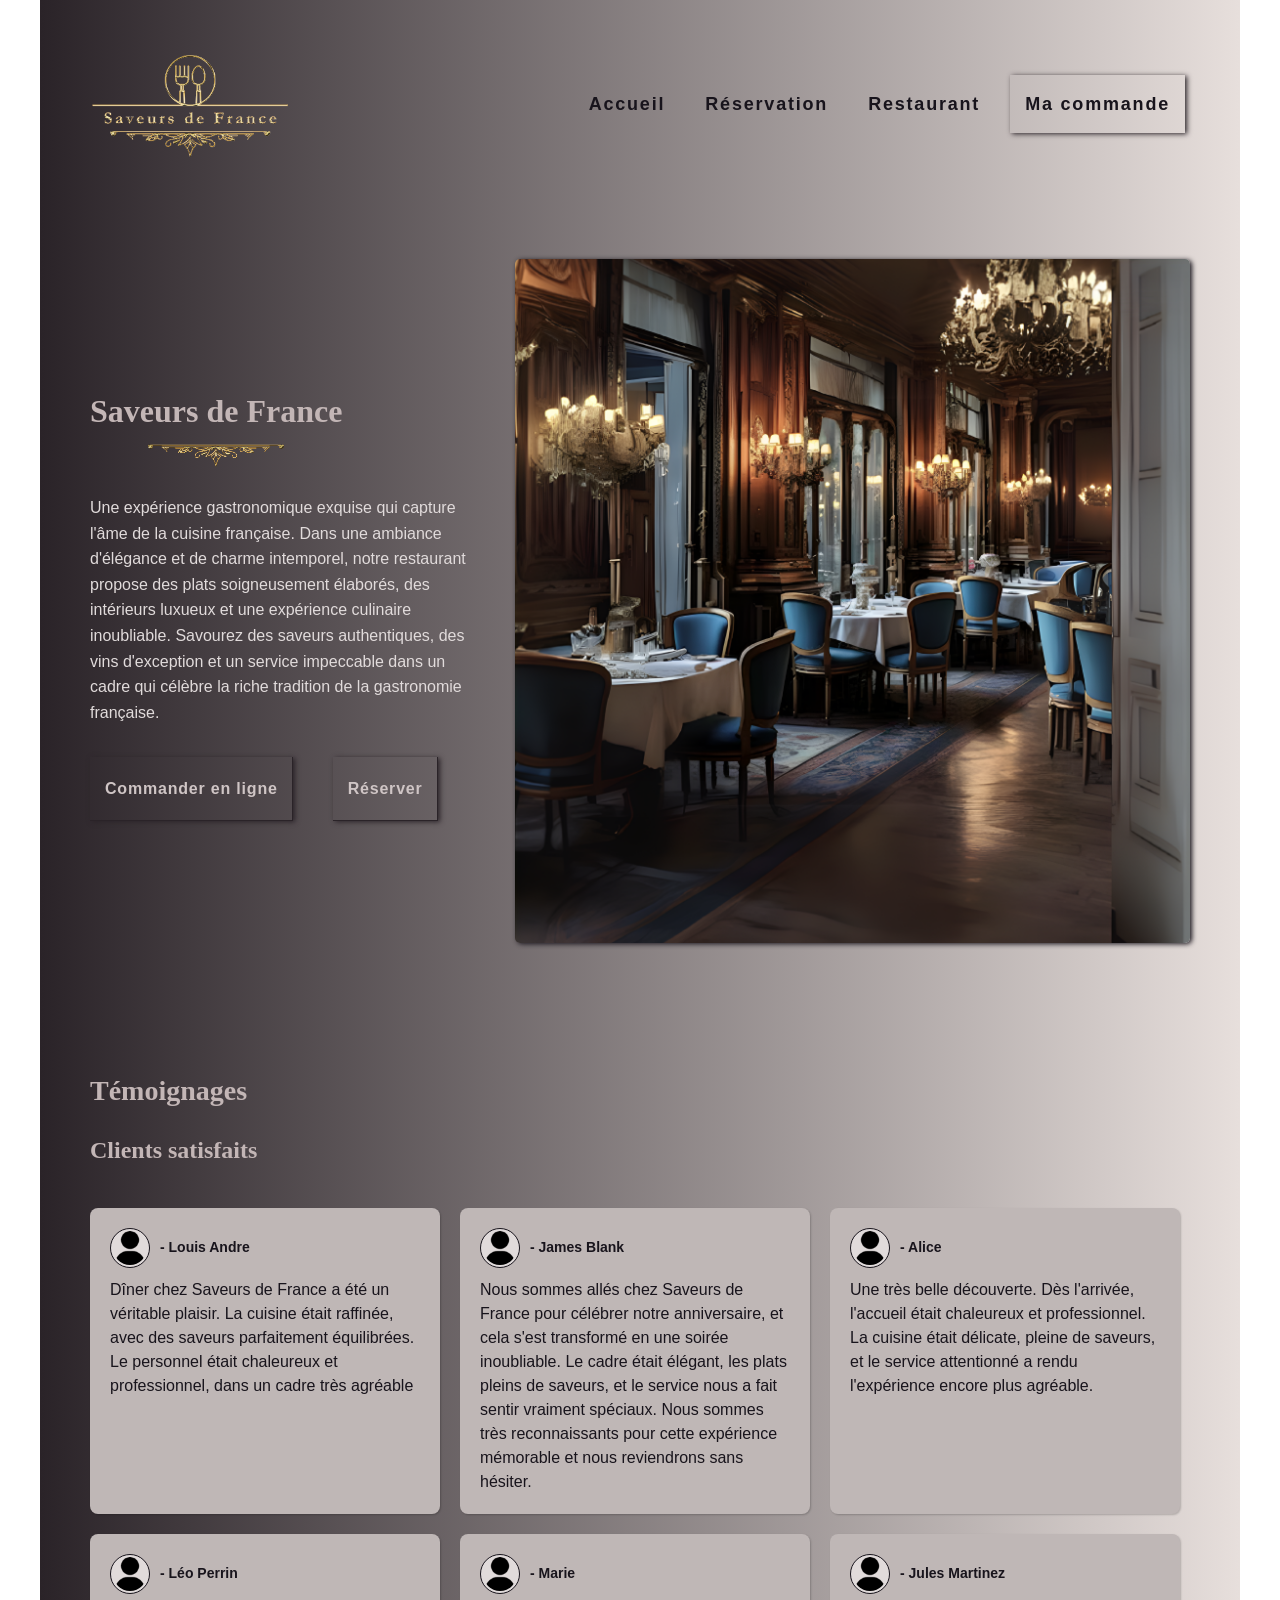
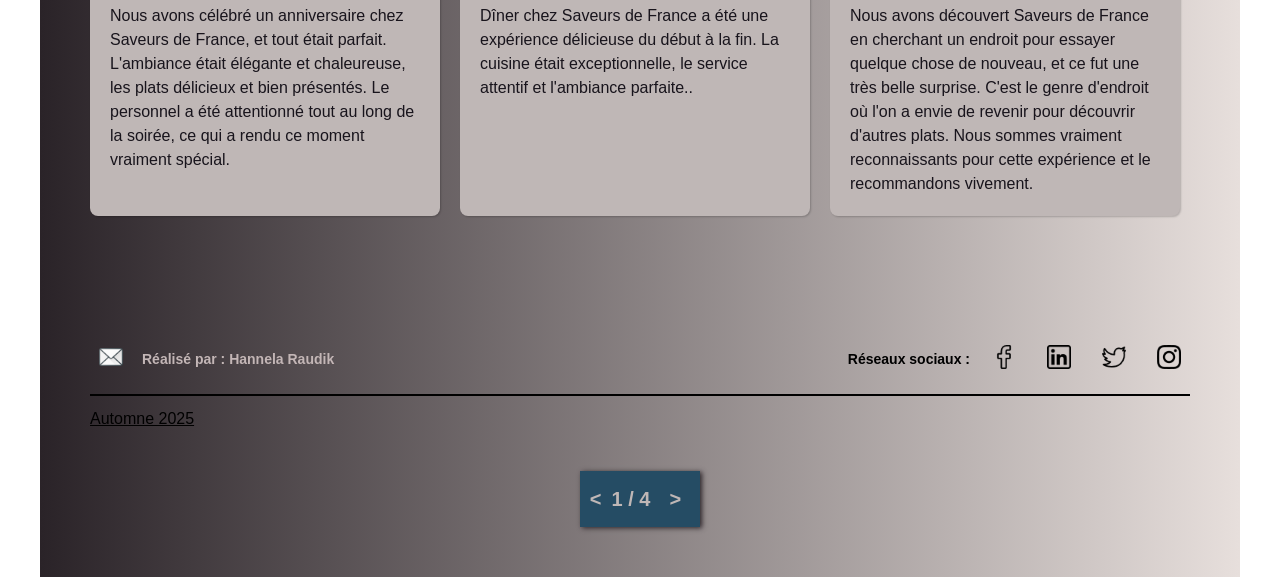
<file: index.html>
<!DOCTYPE html>
<html lang="ZXX">
<head>
  <meta charset="UTF-8">
  <meta name="viewport" content="width=device-width, initial-scale=1.0">
  <link rel="stylesheet" href="css/style.css">

  <link rel="icon" href="favicon.ico" type="image/x-icon">
  <title>L'Art de la Cuisine Française | Saveurs de France</title>
  <meta name="description"
    content="Découvrez une expérience gastronomique unique chez Saveurs de France. Cuisine française traditionnelle et ambiance élégante. Réservez votre table!">
</head>

<body class="accueil">
  <div class="container">
    <header class="header">
      <h1 class="logo">
        <a href="index.html">
          <img src="img/logo.png" alt="Logo de l'entreprise - Restaurant Gastronomique">
        </a>
      </h1>
      <nav id="nav-principale">
        <ul>
          <li><a class="actuel" href="index.html">Accueil</a></li>
          <li><a href="reservation.html">Réservation</a></li>
          <li><a href="restaurant.html">Restaurant</a></li>
          <li><a href="commande.html">Ma commande</a></li>
        </ul>
      </nav>
      <div class="icon-mobile">
        <img src="img/menu-bar.png" alt="Icône du menu mobile">
      </div>
    </header>

    <!-- MAIN / BANNIÈRE-->
    <main>
      <section id="banniere">
        <div class="texte-banniere">
          <h2>Saveurs de France</h2>
          <p>
            Une expérience gastronomique exquise qui capture l'âme de la cuisine française. Dans une ambiance d'élégance
            et de charme intemporel, notre restaurant propose des plats soigneusement
            élaborés, des intérieurs luxueux et une expérience culinaire inoubliable. Savourez des saveurs authentiques,
            des vins d'exception et un service impeccable dans un cadre qui célèbre la
            riche tradition de la gastronomie française.
          </p>
          <div class="btn-banniere">
            <a href="#" class="btn btn-primary">Commander en ligne</a>
            <a href="#" class="btn btn-secondary">Réserver</a>
          </div>
        </div>
        <div class="img-banniere">
          <img src="img/img-banniere.png"
            alt="Restaurant français élégant avec des chandeliers, des chaises en velours bleu et des tables dressées avec des nappes blanches.">
        </div>
      </section>

      <!-- TÉMOIGNAGES -->

      <section id="temoignages">
        <div class="temoignages-container">
          <h3>Témoignages</h3>
          <h4>Clients satisfaits</h4>
          <div class="temoignages">
            <figure class="temoignage">
              <div class="temoignage-client">
                <img src="img/client.png" class="temoignage-img" alt="Photo du client James Quill">
                <p class="temoignage-nom">- Louis Andre</p>
              </div>
              <blockquote class="temoignage-texte">
                Dîner chez Saveurs de France a été un véritable plaisir. La cuisine était raffinée, avec des saveurs parfaitement
                équilibrées. Le personnel était chaleureux et professionnel, dans un cadre très agréable
              </blockquote>
            </figure>
            <figure class="temoignage">
              <div class="temoignage-client">
                <img src="img/client.png" class="temoignage-img" alt="Photo du client James Quill">
                <p class="temoignage-nom">- James Blank</p>
              </div>
              <blockquote class="temoignage-texte">
                Nous sommes allés chez Saveurs de France pour célébrer notre anniversaire, et cela s'est transformé en une soirée
                inoubliable. Le cadre était élégant, les plats pleins de saveurs, et le service nous a fait sentir vraiment spéciaux.
                Nous sommes très reconnaissants pour cette expérience mémorable et nous reviendrons sans hésiter.
              </blockquote>
            </figure>
            <figure class="temoignage">
              <div class="temoignage-client">
                <img src="img/client.png" class="temoignage-img" alt="Photo du client James Quill">
                <p class="temoignage-nom">- Alice</p>
              </div>
              <blockquote class="temoignage-texte">
            Une très belle découverte. Dès l'arrivée, l'accueil était chaleureux et professionnel. La cuisine était délicate, pleine
            de saveurs, et le service attentionné a rendu l'expérience encore plus agréable.
              </blockquote>
            </figure>
            <figure class="temoignage">
              <div class="temoignage-client">
                <img src="img/client.png" class="temoignage-img" alt="Photo du client James Quill">
                <p class="temoignage-nom">- Léo Perrin</p>
              </div>
              <blockquote class="temoignage-texte">
              Nous avons célébré un anniversaire chez Saveurs de France, et tout était parfait. L'ambiance était élégante et
              chaleureuse, les plats délicieux et bien présentés. Le personnel a été attentionné tout au long de la soirée, ce qui a
              rendu ce moment vraiment spécial.
              </blockquote>
            </figure>
            <figure class="temoignage">
              <div class="temoignage-client">
                <img src="img/client.png" class="temoignage-img" alt="Photo du client James Quill">
                <p class="temoignage-nom">- Marie </p>
              </div>
              <blockquote class="temoignage-texte">
              Dîner chez Saveurs de France a été une expérience délicieuse du début à la fin. La cuisine était exceptionnelle, le
              service attentif et l'ambiance parfaite..
              </blockquote>
            </figure>
            <figure class="temoignage">
              <div class="temoignage-client">
                <img src="img/client.png" class="temoignage-img" alt="Photo du client James Quill">
                <p class="temoignage-nom">- Jules Martinez</p>
              </div>
              <blockquote class="temoignage-texte">
                Nous avons découvert Saveurs de France en cherchant un endroit pour essayer quelque chose de nouveau, et ce fut une très
                belle surprise. C'est le genre d'endroit où l'on a envie de revenir pour découvrir d'autres plats. Nous sommes vraiment
                reconnaissants pour cette expérience et le recommandons vivement.
              </blockquote>
            </figure>
          </div>
        </div>
      </section>
    </main>

    <!-- FOOTER -->

    <footer class="footer">
      <div class="footer-haut">
        <div class="footer-gauche">
          <a href="mailto:hannela.raudik@gmail.com" id="email-link" title="Envoyer un email">
            <img src="img/envelope.png" class="icon-email" alt="Icône email">
          </a>
          <span>Réalisé par : Hannela Raudik</span>
        </div>

        <div class="footer-droit">
          <span>Réseaux sociaux :</span>
          <a href="#"><img src="img/facebook.png" class="icon" alt="Facebook"></a>
          <a href="#"><img src="img/linkedin.png" class="icon" alt="LinkedIn"></a>
          <a href="#"><img src="img/twitter.png" class="icon" alt="Twitter"></a>
          <a href="#"><img src="img/instagram.png" class="icon" alt="Instagram"></a>
        </div>
      </div>

      <hr>

      <div class="footer-bas">
        <div class="footer-droit">
          <p>Automne 2025</p>
        </div>
      </div>
      <div class="pagination">
        <span class="fleche desactivee">&lt;</span>
        <span class="pagination-info">1 / 4</span>
        <a href="reservation.html" class="fleche">&gt;</a>
      </div>
    </footer>
  </div>
</body>
</html>
</file>
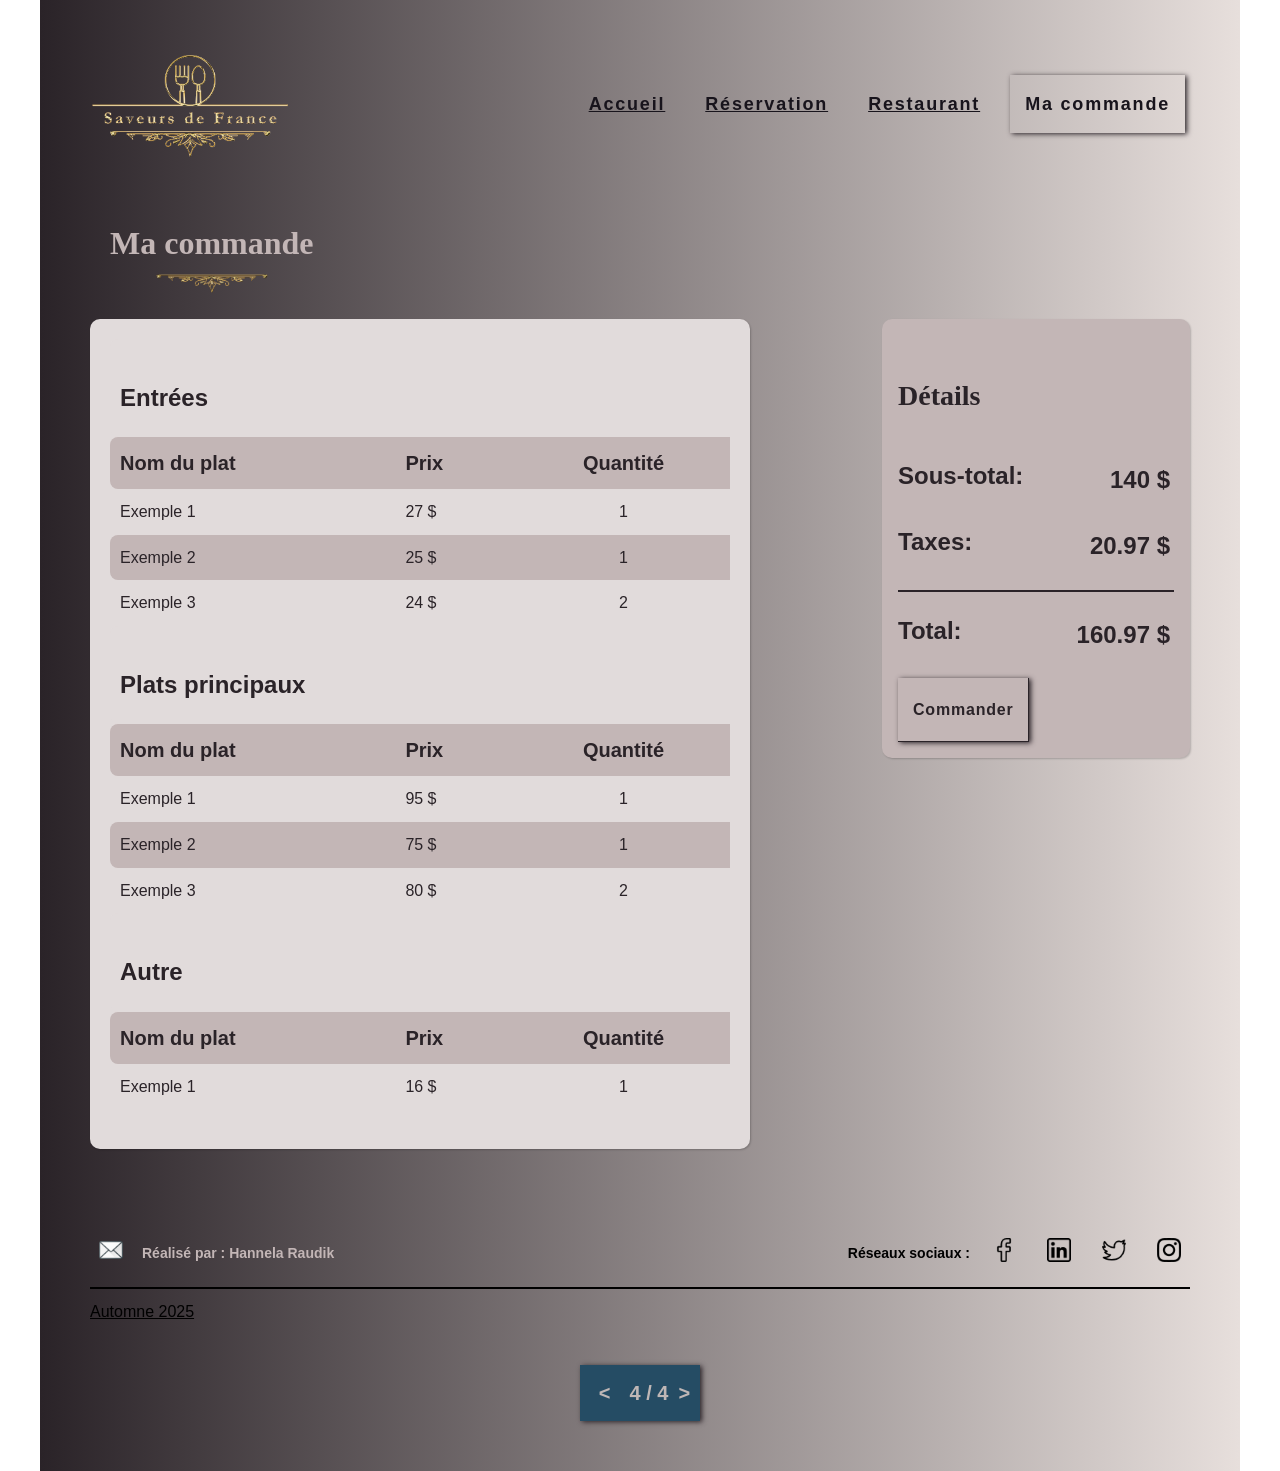
<file: commande.html>
<!DOCTYPE html>
<html lang="fr">
<head>
  <meta charset="UTF-8">
  <meta name="viewport" content="width=device-width, initial-scale=1.0">
  <link rel="stylesheet" href="css/style.css">
  <link rel="icon" href="favicon.ico" type="image/x-icon">
  <title>Votre Commande | Saveurs de France</title>
  <meta name="description"
    content="Passez votre commande chez Saveurs de France et profitez d'une expérience gastronomique authentique.">
</head>

<body>
  <div class="container">
    <header class="header">
      <h1 class="logo">
        <a href="index.html">
          <img src="img/logo.png" alt="Logo de l'entreprise - Restaurant Gastronomique">
        </a>
      </h1>
      <nav id="nav-principale">
        <ul>
          <li><a href="index.html">Accueil</a></li>
          <li><a href="reservation.html">Réservation</a></li>
          <li><a href="restaurant.html">Restaurant</a></li>
          <li><a class="actuel" href="commande.html">Ma commande</a></li>
        </ul>
      </nav>
      <div class="icon-mobile">
        <img src="img/menu-bar.png" alt="Icône du menu mobile">
      </div>
    </header>

    <!--MAIN / ENTRÉES-->

    <div class="commande-container">
      <main class="container-menu">
        <section id="section-menu">
          <div class="titre-menu">
            <h2>Ma commande</h2>
          </div>
          <div class="table-scroll">
            <table class="contenu-table">
              <thead>
                <tr>
                  <th colspan="3">Entrées</th>
                </tr>
                <tr>
                  <th>Nom du plat</th>
                  <th>Prix</th>
                  <th>Quantité</th>
                </tr>
              </thead>
              <tbody>
                <tr>
                  <td>Exemple 1</td>
                  <td>27 $</td>
                  <td>1</td>
                </tr>
                <tr class="ligne-pair">
                  <td>Exemple 2</td>
                  <td>25 $</td>
                  <td>1</td>
                </tr>
                <tr>
                  <td>Exemple 3</td>
                  <td>24 $</td>
                  <td>2</td>
                </tr>
              </tbody>
            </table>

            <!--PLATS PRINCIPAUX -->

            <table class="contenu-table">
              <thead>
                <tr>
                  <th colspan="3">Plats principaux</th>
                </tr>
                <tr>
                  <th>Nom du plat</th>
                  <th>Prix</th>
                  <th>Quantité</th>
                </tr>
              </thead>
              <tbody>
                <tr>
                  <td>Exemple 1</td>
                  <td>95 $</td>
                  <td>1</td>
                </tr>
                <tr class="ligne-pair">
                  <td>Exemple 2</td>
                  <td>75 $</td>
                  <td>1</td>
                </tr>
                <tr>
                  <td>Exemple 3</td>
                  <td>80 $</td>
                  <td>2</td>
                </tr>
              </tbody>
            </table>

            <!--AUTRE-->

            <table class="contenu-table">
              <thead>
                <tr>
                  <th colspan="3">Autre</th>
                </tr>
                <tr>
                  <th>Nom du plat</th>
                  <th>Prix</th>
                  <th>Quantité</th>
                </tr>
              </thead>
              <tbody>
                <tr>
                  <td>Exemple 1</td>
                  <td>16 $</td>
                  <td>1</td>
                </tr>
              </tbody>
            </table>
          </div>
        </section>
      </main>

      <!--DÉTAILS-->

      <div class="calcul-container">
        <section id="calcul">
          <h3>Détails</h3>
          <p><strong>Sous-total:</strong> <span>140 $</span></p>
          <p><strong>Taxes:</strong> <span>20.97 $</span></p>
          <hr>
          <p><strong>Total:</strong> <span>160.97 $</span></p>
          <a href="#" id="calcul-btn" class="btn">Commander</a>
        </section>
      </div>
    </div>

    <!--FOOTER-->

    <footer class="footer">
      <div class="footer-haut">
        <div class="footer-gauche">
          <a href="mailto:hannela.raudik@gmail.com" id="email-link" title="Envoyer un email">
            <img src="img/envelope.png" class="icon-email" alt="Icône email">
          </a>
          <span>Réalisé par : Hannela Raudik</span>
        </div>

        <div class="footer-droit">
          <span>Réseaux sociaux :</span>
          <a href="#"><img src="img/facebook.png" class="icon" alt="Facebook"></a>
          <a href="#"><img src="img/linkedin.png" class="icon" alt="LinkedIn"></a>
          <a href="#"><img src="img/twitter.png" class="icon" alt="Twitter"></a>
          <a href="#"><img src="img/instagram.png" class="icon" alt="Instagram"></a>
        </div>
      </div>
      <hr>
      <div class="footer-bas">
        <div class="footer-droit">
          <p>Automne 2025</p>
        </div>
      </div>
      <div class="pagination">
        <a href="restaurant.html" class="fleche">&lt;</a>
        <span class="pagination-info">4 / 4</span>
        <span class="fleche desactivee">&gt;</span>
      </div>
    </footer>
  </div>
</body>
</html>
</file>
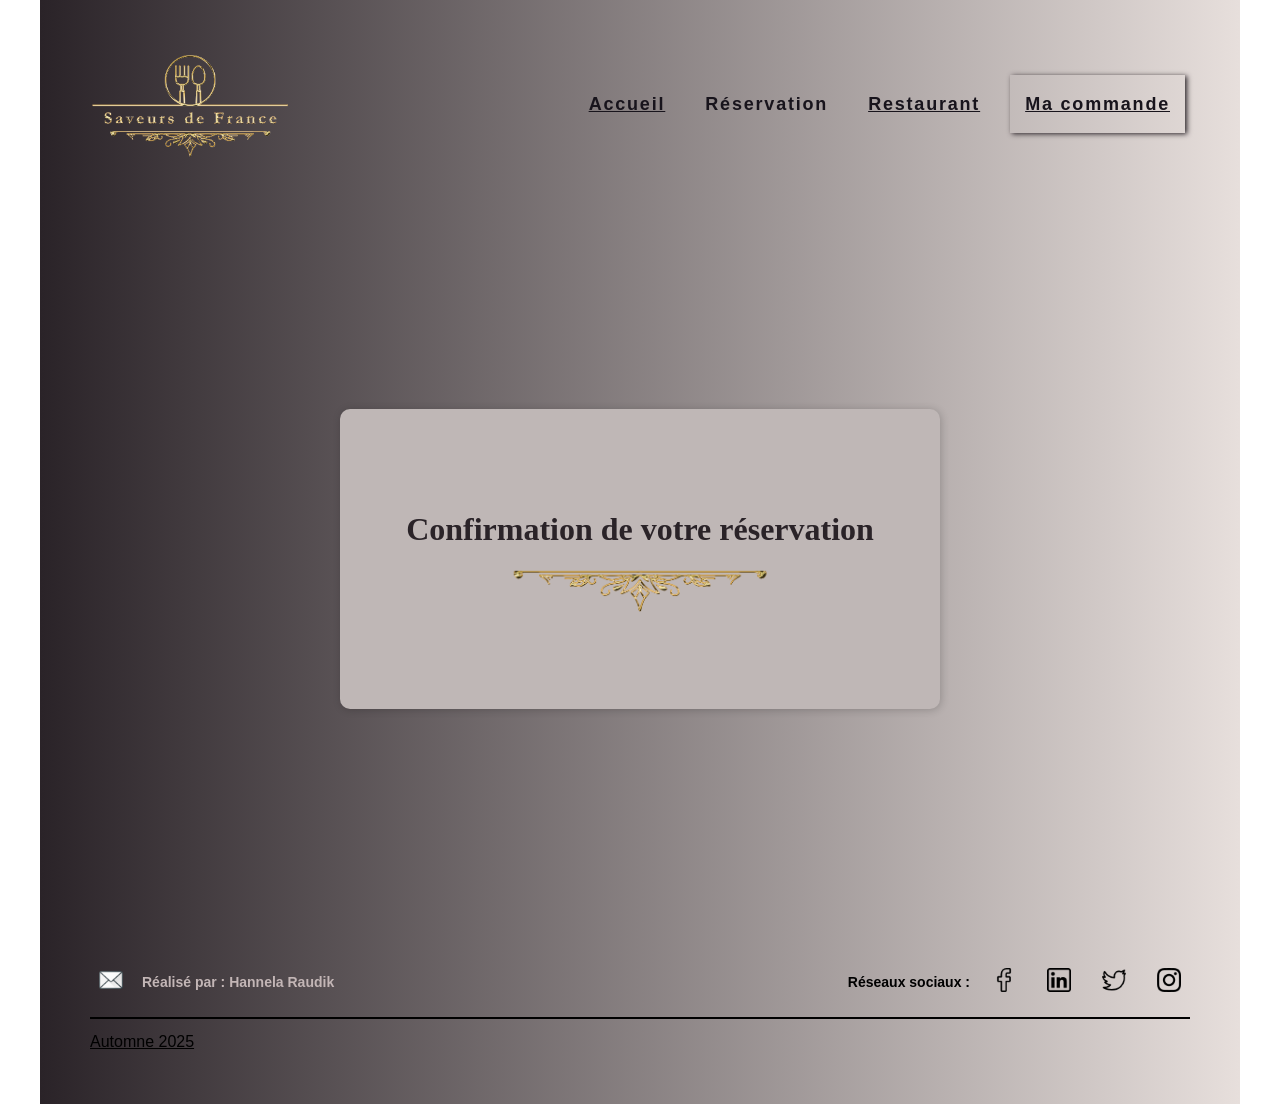
<file: confirmation.html>
<!DOCTYPE html>
<html lang="fr">
<head>
  <meta charset="UTF-8">
  <meta name="viewport" content="width=device-width, initial-scale=1.0">
  <link rel="stylesheet" href="css/style.css">
  <link rel="icon" href="favicon.ico" type="image/x-icon">
  <title>Réservation Confirmée | Saveurs de France</title>
  <meta name="description" content="Votre réservation a été confirmée avec succès. Merci d'avoir réservé chez nous.">
</head>

<body>
  <div class="container">
    <header class="header">
      <h1 class="logo">
        <a href="index.html">
          <img src="img/logo.png" alt="Logo de l'entreprise - Restaurant Gastronomique">
        </a>
      </h1>
      <nav id="nav-principale">
        <ul>
          <li><a href="index.html">Accueil</a></li>
          <li><a class="actuel" href="reservation.html">Réservation</a></li>
          <li><a href="restaurant.html">Restaurant</a></li>
          <li><a href="commande.html">Ma commande</a></li>
        </ul>
      </nav>
      <div class="icon-mobile">
        <img src="img/menu-bar.png" alt="Icône du menu mobile">
      </div>
    </header>

    <main>
      <section id="confirmation">
        <div class="confirmation-container">
          <h2>Confirmation de votre réservation</h2>
        </div>
      </section>
    </main>

    <!-- FOOTER -->

    <footer class="footer">
      <div class="footer-haut">
        <div class="footer-gauche">
          <a href="mailto:hannela.raudik@gmail.com" id="email-link" title="Envoyer un email">
            <img src="img/envelope.png" class="icon-email" alt="Icône email">
          </a>
          <span>Réalisé par : Hannela Raudik</span>
        </div>

        <div class="footer-droit">
          <span>Réseaux sociaux :</span>
          <a href="#"><img src="img/facebook.png" class="icon" alt="Facebook"></a>
          <a href="#"><img src="img/linkedin.png" class="icon" alt="LinkedIn"></a>
          <a href="#"><img src="img/twitter.png" class="icon" alt="Twitter"></a>
          <a href="#"><img src="img/instagram.png" class="icon" alt="Instagram"></a>
        </div>
      </div>
      <hr>
      <div class="footer-bas">
        <div class="footer-droit">
          <p>Automne 2025</p>
        </div>
      </div>
    </footer>
  </div>
</body>
</html>
</file>
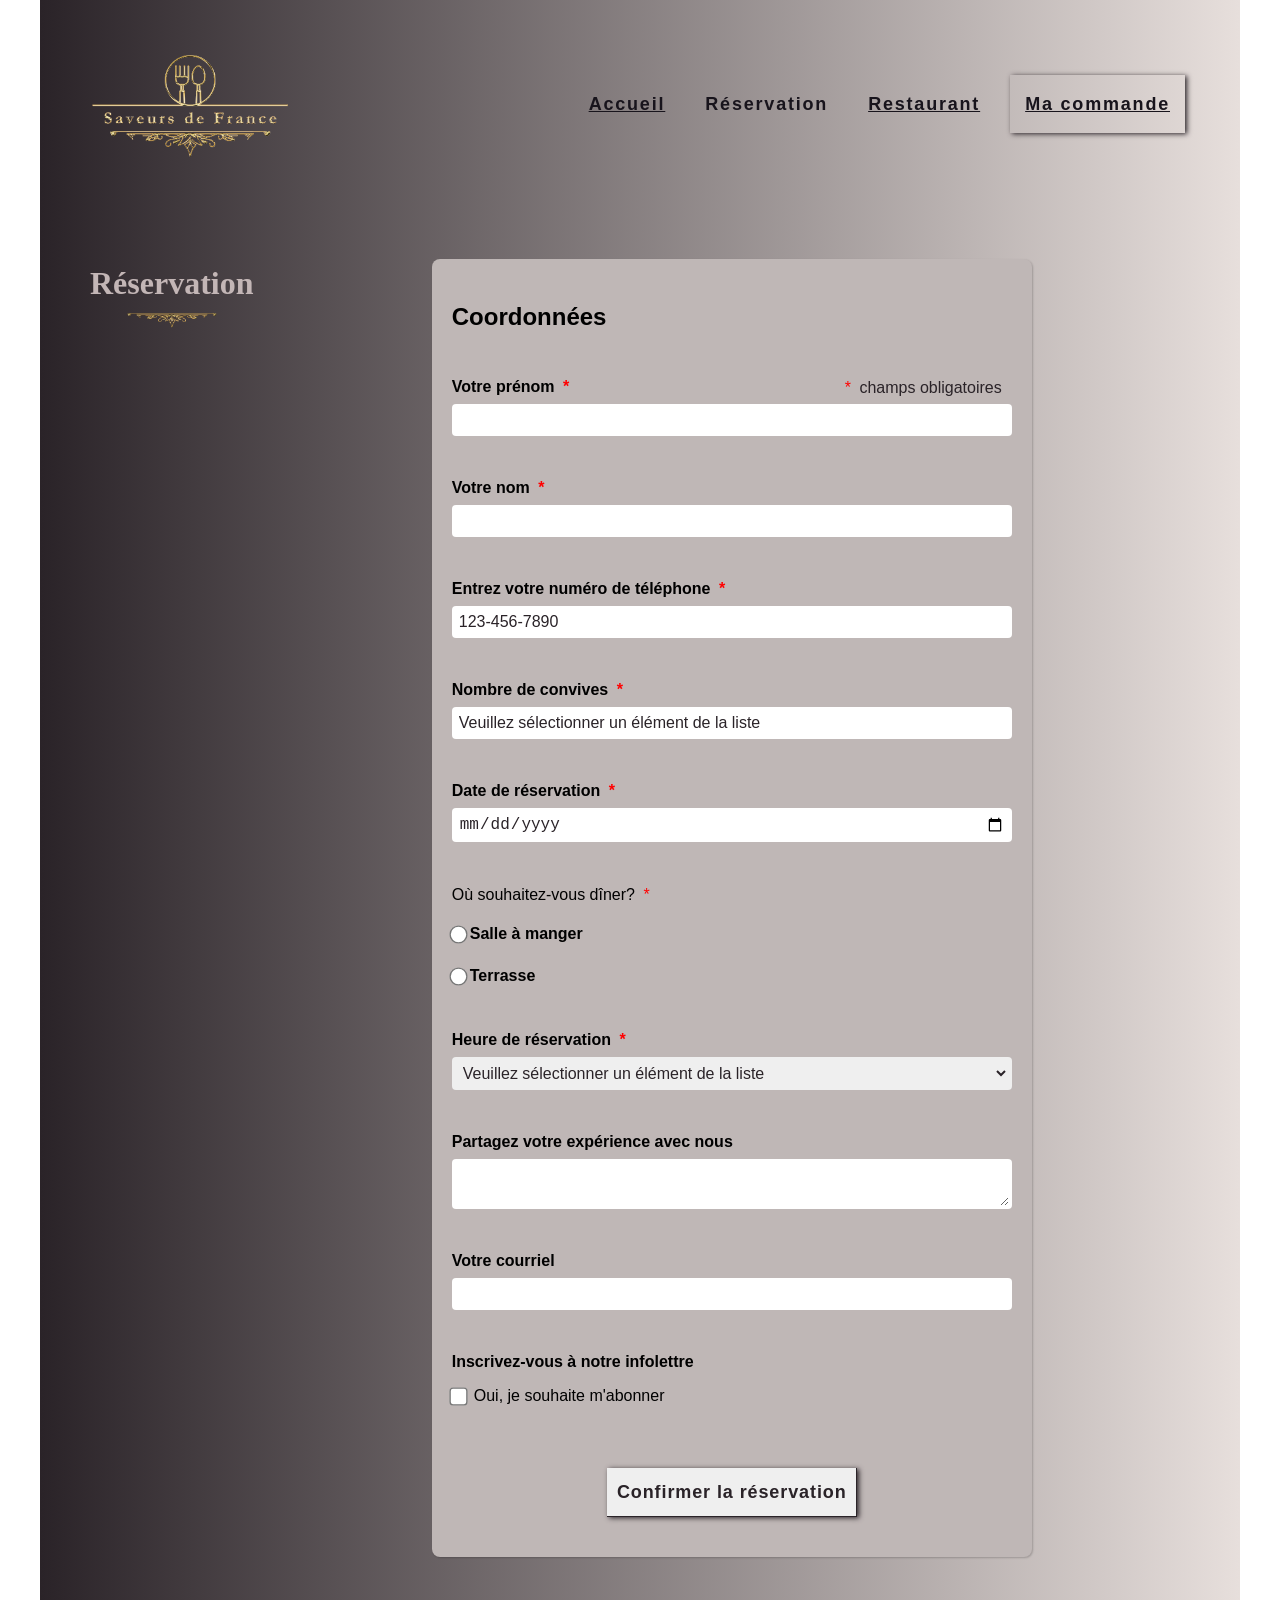
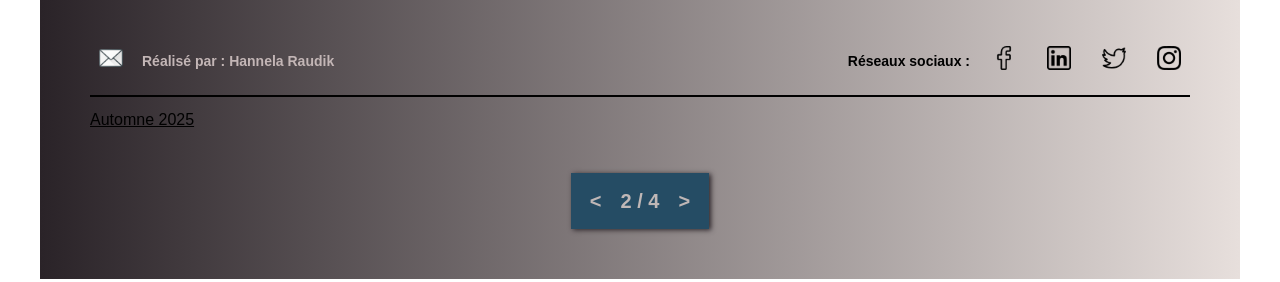
<file: reservation.html>
<!DOCTYPE html>
<html lang="fr">
<head>
  <meta charset="UTF-8">
  <meta name="viewport" content="width=device-width, initial-scale=1.0">
  <link rel="stylesheet" href="css/style.css">
  <link rel="icon" href="favicon.ico" type="image/x-icon">
  <title>Réserver une table | Saveurs de France</title>
  <meta name="description"
    content="Réservez facilement une table chez Saveurs de France. Remplissez notre formulaire de réservation en ligne.">
</head>

<body>
  <div class="container">
    <header class="header">
      <h1 class="logo">
        <a href="index.html">
          <img src="img/logo.png" alt="Logo de l'entreprise - Restaurant Gastronomique">
        </a>
      </h1>
      <nav id="nav-principale">
        <ul>
          <li><a href="index.html">Accueil</a></li>
          <li>
            <a class="actuel" href="reservation.html">Réservation</a>
          </li>
          <li><a href="restaurant.html">Restaurant</a></li>
          <li><a href="commande.html">Ma commande</a></li>
        </ul>
      </nav>
      <div class="icon-mobile">
        <img src="img/menu-bar.png" alt="Icône du menu mobile">
      </div>
    </header>

    <!--  MAIN /  INFORMATIONS PERSONNELLES-->

    <main>
      <section id="form">
        <div class="titre-form">
          <h2>Réservation</h2>
        </div>
        <div class="contenu-form">
          <form action="confirmation.html" method="GET">
            <div class="champs-container">
              <fieldset>
                <legend>Coordonnées</legend>
                <p class="obligatoire-info">
                  <span>*</span> champs obligatoires
                </p>

                <div class="groupe-champs">
                  <label for="txt-prenom">
                    Votre prénom
                    <span>*</span>
                  </label>
                  <input type="text" id="txt-prenom" name="txt-prenom" required>
                </div>

                <div class="groupe-champs">
                  <label for="txt-nom">
                    Votre nom
                    <span>*</span>
                  </label>
                  <input type="text" id="txt-nom" name="txt-nom" required>
                </div>

                <div class="groupe-champs">
                  <label for="phone">
                    Entrez votre numéro de téléphone
                    <span>*</span>
                  </label>
                  <input type="tel" id="phone" name="phone" placeholder="123-456-7890"
                    pattern="[0-9]{3}-[0-9]{3}-[0-9]{4}" required>
                </div>
              </fieldset>

              <!--DÉTAILS DE LA RÉSERVATION-->

              <fieldset>
                <legend class="cache-visuellement">Nombre de convives</legend>
                <div class="groupe-champs">
                  <label for="nbr-quantite">
                    Nombre de convives
                    <span>*</span>
                  </label>
                  <input type="number" id="nbr-quantite" name="nbr-quantite" min="1" max="20"
                    placeholder="Veuillez sélectionner un élément de la liste" required>
                </div>

                <div class="groupe-champs">
                  <label for="date-reservation">
                    Date de réservation
                    <span>*</span>
                  </label>
                  <input type="date" id="date-reservation" name="date-reservation" required>
                </div>

                <div class="groupe-champs">
                  <p>
                    Où souhaitez-vous dîner?
                    <span>*</span>
                  </p>
                  <div class="options-radio">
                    <div class="option-radio">
                      <input type="radio" id="salle" name="reservation-place" value="salle" required>
                      <label for="salle">Salle à manger</label>
                    </div>
                    <div class="option-radio">
                      <input type="radio" id="terrasse" name="reservation-place" value="terrasse" required>
                      <label for="terrasse">Terrasse</label>
                    </div>
                  </div>
                </div>

                <div class="groupe-champs">
                  <label for="heure-reservation">
                    Heure de réservation
                    <span>*</span>
                  </label>
                  <select id="heure-reservation" name="heure-reservation" required>
                    <option value="" disabled selected>Veuillez sélectionner un élément de la liste</option>
                    <option value="12:00">12:00</option>
                    <option value="12:30">12:30</option>
                    <option value="13:00">13:00</option>
                    <option value="13:30">13:30</option>
                    <option value="17:00">17:00</option>
                    <option value="17:30">17:30</option>
                    <option value="18:00">18:00</option>
                    <option value="18:30">18:30</option>
                    <option value="19:00">19:00</option>
                    <option value="19:30">19:30</option>
                    <option value="20:00">20:00</option>
                    <option value="20:30">20:30</option>
                    <option value="21:00">21:00</option>
                  </select>
                </div>

                <div class="groupe-champs">
                  <label for="txt-area">Partagez votre expérience avec nous</label>
                  <textarea name="txt-area" id="txt-area"></textarea>
                </div>
              </fieldset>


              <!--CONTACT-->

              <fieldset>
                <legend class="cache-visuellement">Contact</legend>
                <div class="groupe-champs">
                  <label for="mail-utilisateur">Votre courriel</label>
                  <input type="email" id="mail-utilisateur" name="mail-utilisateur">
                </div>
              </fieldset>

              <!--INFOLETTRE-->

              <fieldset>
                <legend>Inscrivez-vous à notre infolettre</legend>
                <div class="option-checkbox">
                  <input type="checkbox" id="abonner" name="abonner">
                  <label for="abonner">Oui, je souhaite m'abonner</label>
                </div>
              </fieldset>

              <button type="submit" class="btn">Confirmer la réservation</button>
            </div>
          </form>
        </div>
      </section>
    </main>

    <!--FOOTER-->
    <footer class="footer">
      <div class="footer-haut">
        <div class="footer-gauche">
          <a href="mailto:hannela.raudik@gmail.com" id="email-link" title="Envoyer un email">
            <img src="img/envelope.png" class="icon-email" alt="Icône email">
          </a>
          <span>Réalisé par : Hannela Raudik</span>
        </div>

        <div class="footer-droit">
          <span>Réseaux sociaux :</span>
          <a href="#"><img src="img/facebook.png" class="icon" alt="Facebook"></a>
          <a href="#"><img src="img/linkedin.png" class="icon" alt="LinkedIn"></a>
          <a href="#"><img src="img/twitter.png" class="icon" alt="Twitter"></a>
          <a href="#"><img src="img/instagram.png" class="icon" alt="Instagram"></a>
        </div>
      </div>

      <hr>

      <div class="footer-bas">
        <div class="footer-droit">
          <p>Automne 2025</p>
        </div>
      </div>
      <div class="pagination">
        <a href="index.html" class="fleche">&lt;</a>
        <span class="pagination-info">2 / 4</span>
        <a href="restaurant.html" class="fleche">&gt;</a>
      </div>
    </footer>
  </div>
</body>
</html>
</file>
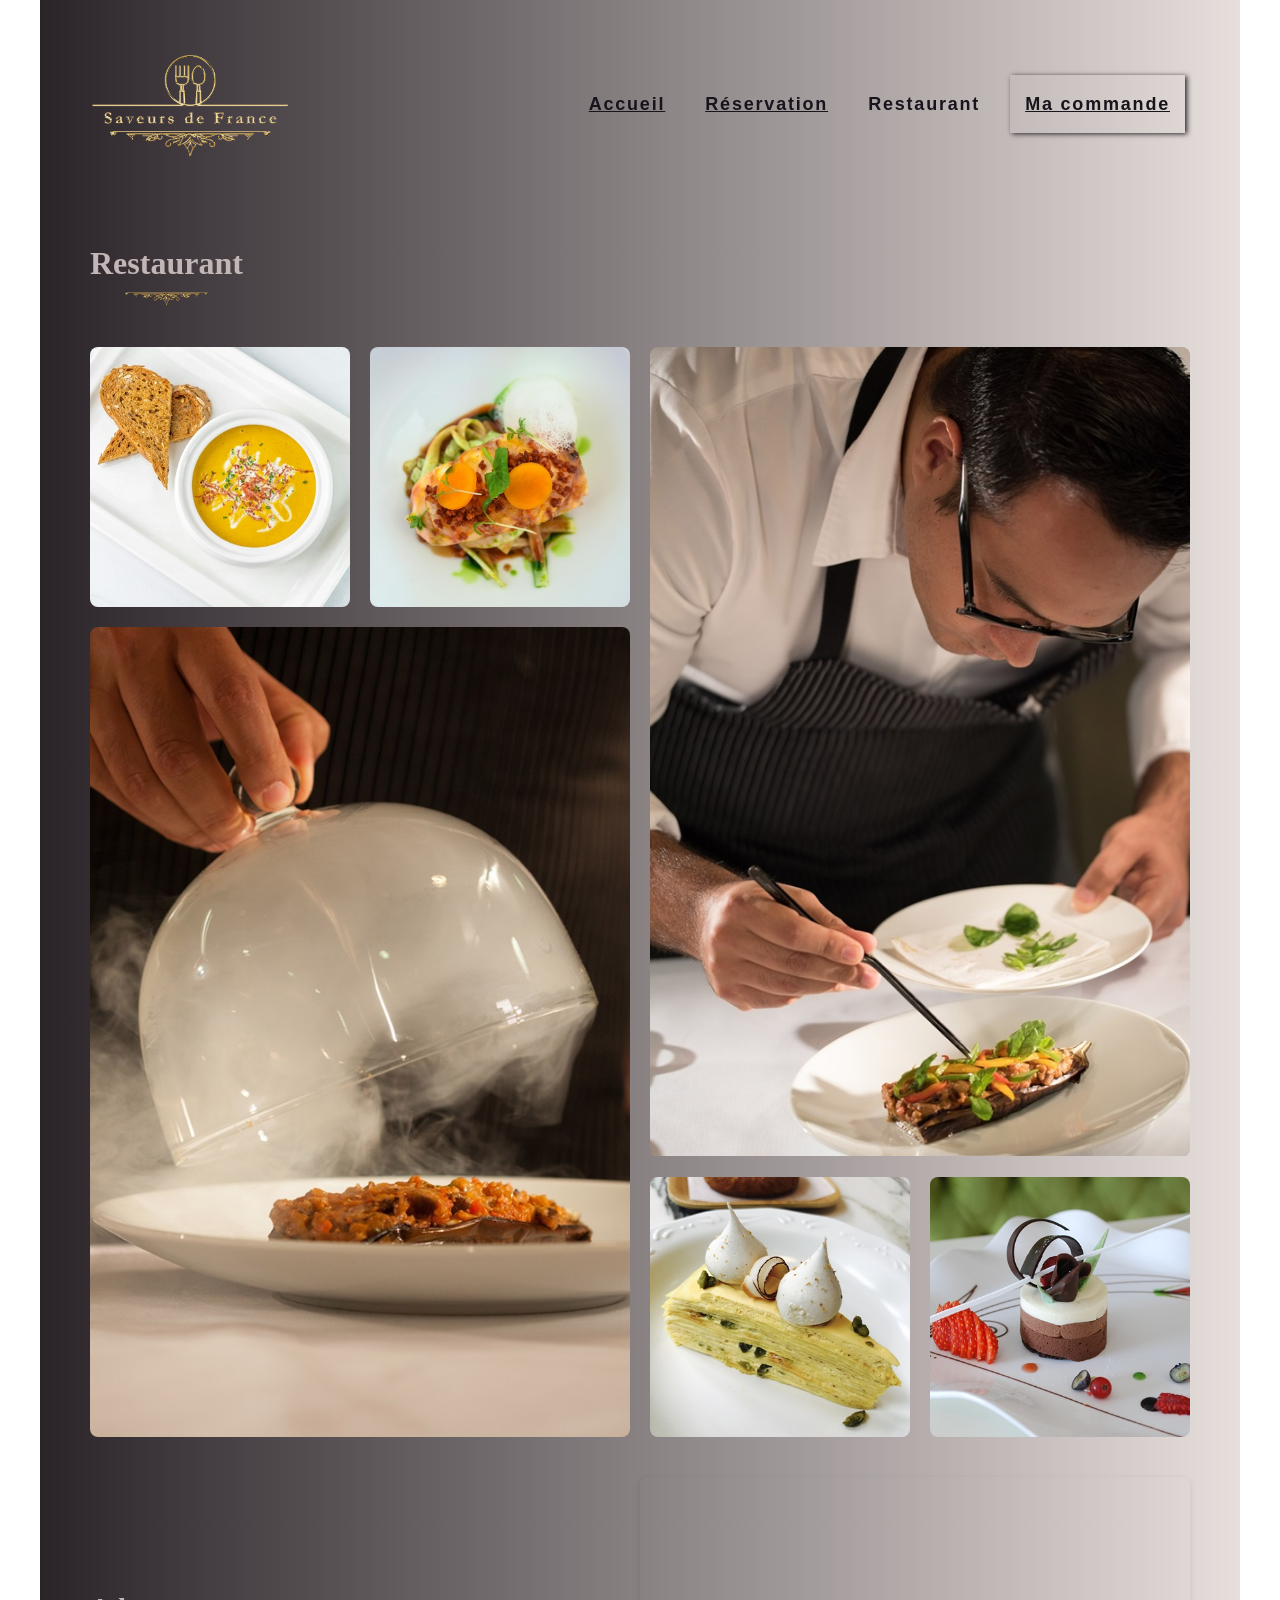
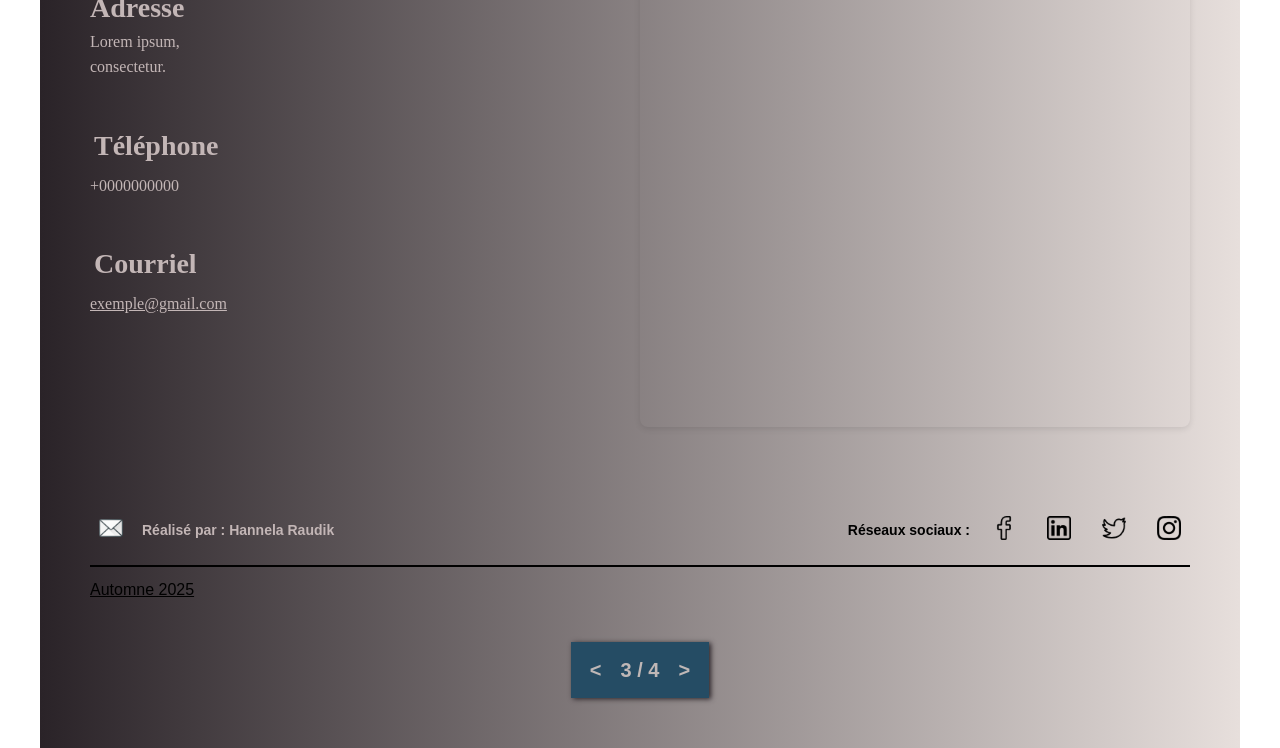
<file: restaurant.html>
<!DOCTYPE html>
<html lang="fr">
<head>
  <meta charset="UTF-8">
  <meta name="viewport" content="width=device-width, initial-scale=1.0">
  <link rel="stylesheet" href="css/style.css">
  <link rel="icon" href="favicon.ico" type="image/x-icon">
  <title>Restaurant | Saveurs de France</title>
  <meta name="description"
    content="Découvrez Saveurs de France : nos plats, notre chef et toutes nos infos (adresse, téléphone, carte) pour votre visite.">
</head>

<body>
  <div class="container">
    <header class="header">
      <h1 class="logo">
        <a href="index.html">
          <img src="img/logo.png" alt="Logo de l'entreprise - Restaurant Gastronomique">
        </a>
      </h1>
      <nav id="nav-principale">
        <ul>
          <li><a href="index.html">Accueil</a></li>
          <li><a href="reservation.html">Réservation</a></li>
          <li><a class="actuel" href="restaurant.html">Restaurant</a></li>
          <li><a href="commande.html">Ma commande</a></li>
        </ul>
      </nav>
      <div class="icon-mobile">
        <img src="img/menu-bar.png" alt="Icône du menu mobile">
      </div>
    </header>

    <!--- MAIN / GALERIE DU RESTAURANT -->

    <main>
      <section id="restaurant">
        <h2>Restaurant</h2>
        <ul class="galerie">
          <li id="img-1"><img src="img/plate-1.jpg"
              alt="Soupe crémeuse garnie de bacon et d'herbes, servie avec des tranches de pain grillé croustillant.">
          </li>
          <li id="img-2"><img src="img/plate-2.jpg" alt="Filet de volaille aux légumes et écume."></li>

          <li id="img-3" class="span-2x2"><img src="img/chef-desktop.jpg"
              alt="Chef ajoutant les touches finales avec des micropousses pour décorer une assiette de façon élégante">
          </li>
          <li id="img-4" class="span-2x2"><img src="img/plate-desktop.jpg"
              alt="Chef soulevant une cloche en verre, laissant s'échapper la fumée d'un plat raffiné aux légumes.">
          </li>
          <li id="img-5"><img src="img/dessert-1-desktop.jpg" alt="Gâteau au citron"></li>
          <li id="img-6"><img src="img/dessert-2-desktop.jpg" alt="Dessert chocolat-crème avec des fruits rouges.">
          </li>
        </ul>
      </section>

      <!-- INFOS RESTAURANT -->

      <section id="contact-section">
        <div class="contact-info">
          <h3>Adresse</h3>
          <address>
            <p>Lorem ipsum,<br>consectetur.</p>
            <p><span class="telephone">Téléphone</span> <a class="sans-soulignement"
                href="tel:+0000000000">+0000000000</a>
            </p>

            <p>
              <span class="courriel">Courriel</span> <a href="mailto:exemple@gmail.com">exemple@gmail.com</a>
            </p>
          </address>
        </div>
        <div class="map">
          <iframe
            src="https://www.google.com/maps/embed?pb=!1m18!1m12!1m3!1d11196.80536368388!2d-73.61860293595825!3d45.445598695935615!2m3!1f0!2f0!3f0!3m2!1i1024!2i768!4f13.1!3m3!1m2!1s0x4cc910df0260c94d%3A0x47066cbfef0a37df!2s7077%20Bd%20Newman%2C%20LaSalle%2C%20QC%20H8N%201X1!5e0!3m2!1sfr!2sca!4v1738900922099!5m2!1sfr!2sca"
            width="400" height="300" style="border:0;" allowfullscreen="" loading="lazy"
            referrerpolicy="no-referrer-when-downgrade" title="Où nous trouver"></iframe>
        </div>
      </section>
    </main>


    <footer class="footer">
      <div class="footer-haut">
        <div class="footer-gauche">
          <a href="mailto:hannela.raudik@gmail.com" id="email-link" title="Envoyer un email">
            <img src="img/envelope.png" class="icon-email" alt="Icône email">
          </a>
          <span>Réalisé par : Hannela Raudik</span>
        </div>

        <div class="footer-droit">
          <span>Réseaux sociaux :</span>
          <a href="#"><img src="img/facebook.png" class="icon" alt="Facebook"></a>
          <a href="#"><img src="img/linkedin.png" class="icon" alt="LinkedIn"></a>
          <a href="#"><img src="img/twitter.png" class="icon" alt="Twitter"></a>
          <a href="#"><img src="img/instagram.png" class="icon" alt="Instagram"></a>
        </div>
      </div>

      <hr>

      <div class="footer-bas">
        <div class="footer-droit">
          <p>Automne 2025</p>
        </div>
      </div>
      <div class="pagination">
        <a href="reservation.html" class="fleche">&lt;</a>
        <span class="pagination-info">3 / 4</span>
        <a href="commande.html" class="fleche">&gt;</a>
      </div>
    </footer>
  </div>
</body>
</html>
</file>
<file: css/style.css>
/*-FONT SIZE SYSTEM (px)
10 / 12 / 14 / 16 / 18 / 20 / 24 / 30 / 36
 / 44 / 52 / 62 / 74 / 86 / 98 

 -Font weights:
  default: 400
   Medium:500
   Semi-bold:600
   Bold:700
   
 
-Letter-spacing:
-0.75px 
-1px

COULEURS:

 -Primaire: 
 background: linear-gradient(to right, #2A2328, #E7DFDC);
 #18141c
 #c3b6b6;

 -tints
 #c3b6b6;
 #CFC5C5;
 #E7E2E2;
 #E1DBDB;
 

---- ESPACEMENT

 -système de spacing (px)
  2 / 4 / 8 / 12 / 16 / 24 / 32 / 48 / 64 / 80 / 96 / 128 

--- BORDER RADIUS
8px / 10px
*/


/*----STYLES GÉNÉRAUX--------*/

* {
  padding: 0;
  margin: 0;
  box-sizing: border-box;
}

html {
  font-size: 62.5%;
  scroll-behavior: smooth;
}

body {
  font-family: "Lato", sans-serif;
  font-size: clamp(1.2rem, 1.5vw, 1.6rem);
  line-height: 1.5;
}

.container {
  max-width: 1200px;
  margin: 0 auto;
  background: linear-gradient(to right, #2a2328, #e7dfdc);
  padding: 5rem 5rem;
  width: 100%;
  min-height: 100vh;
}

/*-----TYPOGRAPHIE-----*/

p,
tr {
  font-size: clamp(1.2rem, 1.5vw, 1.6rem);
  line-height: 1.6;
}

h5,
th {
  font-size: clamp(1.4rem, 2vw, 2rem);
}

h4 {
  font-size: clamp(1.6rem, 2.5vw, 2.4rem);
}

.contenu-table th[colspan="3"] {
  font-size: clamp(1.6rem, 2.5vw, 2.4rem);
}

h3 {
  font-size: clamp(1.8rem, 3vw, 2.8rem);
}

h2 {
  font-size: clamp(2rem, 3.5vw, 3.2rem);
}

h1 {
  font-size: clamp(2.4rem, 4vw, 3.6rem);
}

h2 {
  font-weight: 700;
  color: #c3b6b6;
  font-family: "Playfair Display", serif;
}

h3,
h4,
h5,
h6 {
  font-family: "Playfair Display", serif;
  font-weight: 600;
  color: #c3b6b6;
}

.btn {
  letter-spacing: 0.05em;
}

#nav-principale a,
.nav-link,
.button-text,
.champs-container .btn {
  font-size: clamp(1.4rem, 1.6vw, 1.8rem);
}

.label {
  font-size: clamp(1.2rem, 1.4vw, 1.6rem);
}

footer {
  font-size: clamp(1.2rem, 1.4vw, 1.4rem);
}



/*------NAVIGATION--------*/

.header {
  display: flex;
  align-items: center;
  justify-content: space-between;
  padding-bottom: 4rem;
}


.logo img {
  max-width: 200px;
  min-height: auto;
  display: block;
  width: 100%;
}


.logo {
  display: flex;
  align-items: center;
  margin: 0;
}

.icon-mobile {
  display: none;
}

#nav-principale ul {
  list-style: none;
  display: flex;
  gap: 2rem;
  align-items: center;

}

#nav-principale a {
  text-decoration: underline;
  color: #18141c;
  font-weight: bold;
  letter-spacing: 0.1em;
  display: inline-block;
  line-height: 1;
  padding: 1rem 0.5rem;
}

#nav-principale {
  margin: 2rem 0.5rem 2rem;
}

#nav-principale a.actuel {
  text-decoration: none;
}

body.accueil #nav-principale a {
  text-decoration: none;
}


#nav-principale li:hover {
  background-color: #254c64;
}

#nav-principale li:hover a {
  color: #e7e2e2;
}

#nav-principale ul li:not(:last-child) a {
  padding: 1rem;
}

#nav-principale ul li:not(:last-child) a:hover {
  box-shadow: 2px 1px 5px rgba(42, 35, 40, 1);
}

#nav-principale ul li:last-child {
  font-weight: bold;
  font-size: 1.6rem;
  border: none;
  text-decoration: none;
  position: relative;
  transition: background-color 0.3s ease;
  padding: 1rem;
  box-shadow: 2px 1px 5px rgba(42, 35, 40, 1);
}




/*--------BANNIÈRE-----------*/

.temoignage-nom,
.temoignage-texte {
  color: #18141c;
}

#banniere {
  display: flex;
  justify-content: space-between;
  align-items: center;
  gap: 2rem;
  margin: 6rem 0 4rem;
}

.texte-banniere {
  flex-shrink: 1;
  max-width: 35%;
  text-align: left;
}

.texte-banniere h2,
.confirmation-container h2 {
  position: relative;
  margin-bottom: 6rem;
}

.texte-banniere h2 {
  display: inline-block;
  color: #c3b6b6;
  text-align: left;
}

.texte-banniere p {
  color: #e1dbdb;
  padding-bottom: 3.2rem;
}

.texte-banniere h2::after,
.confirmation-container h2::after {
  content: "";
  display: block;
  width: 100%;
  height: 48rem;
  background: url("../img/separateur-ornemental.png") no-repeat center;
  position: absolute;
  bottom: -24rem;
  left: 0;
  background-size: contain;
}

.img-banniere {
  flex: 2;
  max-width: 65%;
  text-align: right;
}

.img-banniere img {
  max-width: 100%;
  height: auto;
  border-radius: 5px;
  box-shadow: 2px 1px 5px rgb(24, 20, 28);
}

.btn {
  display: inline-block;
  font-weight: 700;
  border: none;
  text-decoration: none;
  position: relative;
  transition: background-color 0.3s ease;
  padding: 2rem 1.5rem;
  box-shadow: 2px 1px 5px rgba(42, 35, 40, 1);
  color: #cfc5c5;
}

#banniere,
.btn-banniere {
  display: flex;
  gap: 4rem;
}

.btn:hover {
  background-color: #254c64;
}

.btn::before {
  content: "";
  position: absolute;
  bottom: 0;
  left: 0;
  width: 100%;
  height: 0.1rem;
  background-color: #2a2328;
}

.btn::after {
  content: "";
  position: absolute;
  top: 0;
  right: 0;
  width: 0.1rem;
  height: 100%;
  background-color: #2a2328;
}

/*-- section témoignages--*/

.temoignages {
  display: grid;
  grid-template-columns: repeat(3, 1fr);
  column-gap: 2rem;
  row-gap: 2rem;
  box-sizing: border-box;
  overflow: visible;
  padding-right: 1rem;
  margin: 4rem 0 8rem;
}


.temoignages-container h4 {
  padding-top: 2rem;
}

.temoignages-container {
  padding-top: 8rem;
}

.temoignage {
  padding: 2rem;
  border-radius: 8px;
  box-shadow: 1px 1px 2px rgba(0, 0, 0, 0.2);
  display: flex;
  flex-direction: column;
  justify-content: space-between;
  background-color: #bfb7b6;
  box-sizing: border-box;

}

.temoignage-client {
  display: flex;
  align-items: center;
  border-radius: 10px;
  flex-wrap: wrap;
}

.temoignage-img {
  width: 4rem;
  height: 4rem;
  border-radius: 50%;
  background-color: #e1dbdb;
  border: 1px solid #18141c;
  object-fit: cover;
  padding: 0.2rem;
}

.temoignage-nom {
  font-size: 1.4rem;
  font-weight: bold;
  margin-left: 1rem;
  max-width: 100%;
}

.temoignage-texte {
  flex-grow: 1;
  padding-top: 1rem;
  word-break: break-word;
}



/*---  RÉSERVATION ---*/

#form {
  display: flex;
  gap: 2rem;
  flex-wrap: wrap;
  justify-content: flex-start;
  width: 100%;
  margin: 6rem 0 4rem;
}



.contenu-form {
  flex: 1;
  min-width: 0;
  display: flex;
  justify-content: flex-start;
}

.titre-form h2 {
  margin: 0;
  text-align: center;
  color: #c3b6b6;
}

form {
  width: 100%;
}


.champs-container {
  display: flex;
  flex-direction: column;
  background-color: #bfb7b6;
  width: 100%;
  max-width: 600px;
  justify-content: center;
  margin: 0 auto;
  box-sizing: border-box;
  border-radius: 8px;
  box-shadow: 1px 1px 2px rgba(0, 0, 0, 0.2);
}

label span,
p span {
  color: red;
  padding: 0.4rem;
}

.obligatoire-info {
  color: #2a2328;
  position: absolute;
  right: 1rem;
}

fieldset {
  position: relative;
}

.champs-container fieldset {
  border: none;
  margin: 0 2rem;
}

.champs-container legend {
  font-weight: bold;
}

.champs-container fieldset:first-child legend {
  padding: 4rem 0;
  font-size: clamp(1.6rem, 2.5vw, 2.4rem);
}

.option-checkbox {
  font-size: clamp(1.2rem, 1.4vw, 1.6rem);
  margin-top: 1rem;
}

.option-radio {
  margin-top: 1rem;
}

.groupe-champs {
  display: flex;
  flex-direction: column;
  margin-bottom: 4rem;
  gap: 0.5rem;
}

.groupe-champs label {
  font-weight: 600;
}


.options-radio {
  display: flex;
  flex-direction: column;
  gap: 0.8rem;
}

.option-radio {
  display: flex;
  align-items: center;
}

.option-checkbox {
  display: flex;
  align-items: center;
  gap: 0.4rem;
}

.groupe-champs input::placeholder {
  color: #2a2328;
}

.cache-visuellement {
  position: absolute;
  width: 1px;
  height: 1px;
  margin: -1px;
  border: 0;
  padding: 0;
  white-space: nowrap;
  clip-path: inset(100%);
  clip: rect(0 0 0 0);
  overflow: hidden;
}

.groupe-champs input[type="radio"],
.option-checkbox input[type="checkbox"] {
  margin-right: 0.5rem;
  accent-color: #254c64;
  transform: scale(1.4);
}

.groupe-champs input[type="text"],
.groupe-champs input[type="tel"],
.groupe-champs input[type="number"],
.groupe-champs input[type="email"],
.groupe-champs input[type="date"],
.groupe-champs select,
.groupe-champs textarea {
  width: 100%;
  padding: 0.4rem;
  border: 3px solid transparent;
  border-radius: 4px;
  font-size: clamp(1.2rem, 1.4vw, 1.6rem);
  color: #2a2328;
  box-sizing: border-box;
}

.groupe-champs input[type="text"]:hover,
.groupe-champs input[type="tel"]:hover,
.groupe-champs input[type="email"]:hover,
.groupe-champs input[type="number"]:hover,
.groupe-champs input[type="date"]:hover,
.groupe-champs textarea:hover,
.groupe-champs select:hover {
  border: 3px solid #254c64;
}

.groupe-champs input[type="text"]:focus,
.groupe-champs input[type="tel"]:focus,
.groupe-champs input[type="email"]:focus,
.groupe-champs input[type="number"]:focus,
.groupe-champs input[type="date"]:focus,
.groupe-champs textarea:focus,
.groupe-champs select:focus {
  border: 3px solid #254c64;
  box-shadow: 0 0 6px #254c64;
  outline: none;
}

.champs-container .btn {
  width: auto;
  max-width: 100%;
  display: inline-block;
  padding: 1.4rem 1rem;
  margin: 2rem auto 0;
  text-align: center;
  color: #2a2328;
  font-weight: bold;
  margin: 6rem auto 4rem;
}

.champs-container .btn:hover {
  color: #e7e2e2;
}



/*--------CONFIRMATION-------------*/


#confirmation {
  display: flex;
  justify-content: center;
  align-items: center;
  min-height: 80vh;
  padding: 4rem 2rem;
}

.confirmation-container {
  width: 600px;
  height: 300px;
  background-color: #bfb7b6;
  border-radius: 10px;
  font-size: 2rem;
  box-shadow: 1px 1px 8px rgba(0, 0, 0, 0.2);
  display: flex;
  flex-direction: column;
  justify-content: center;
  align-items: center;
  text-align: center;
  font-weight: bold;
  max-width: 100%;
}

.confirmation-container h2 {
  display: block;
  color: #2a2328;
  max-width: 100%;
}

.confirmation-container h2::after {
  left: 50%;
  transform: translateX(-50%);
  text-align: left;
}




/*----------RESTAURANT----------*/

.contact-info p,
.contact-info span,
.contact-info a {
  color: #c3b6b6;
}

.restaurant,
h2 {
  position: relative;
  text-align: center;
  display: inline-block;
  pointer-events: none;
}

.restaurant,
h2::after {
  content: "";
  display: block;
  width: 100%;
  height: 48rem;
  background: url("../img/separateur-ornemental.png") no-repeat center;
  background-size: 100%;
  position: absolute;
  bottom: -24rem;
  left: 0;
  background-size: contain;
}

.galerie {
  display: grid;
  grid-template-columns: repeat(4, 1fr);
  gap: 2rem;
  list-style-type: none;
  margin-top: 6rem;
}

.galerie li {
  display: flex;
  align-items: center;
  justify-content: center;
}

.span-2x2 {
  grid-column: span 2;
  grid-row: span 2;
}


#img-1 {
  grid-column: 1;
  grid-row: 1;
}

#img-2 {
  grid-column: 2;
  grid-row: 1;
}

#img-3 {
  grid-column: 3 / 5;
  grid-row: 1 / 3;
}

#img-4 {
  grid-column: 1 / 3;
  grid-row: 2 / 4;
}

#img-5 {
  grid-column: 3;
  grid-row: 3;
}

#img-6 {
  grid-column: 4;
  grid-row: 3;
}

.galerie img {
  width: 100%;
  height: 100%;
  object-fit: contain;
  border-radius: 8px;
  display: block;
}


/*infos restaurant*/

#contact-section {
  display: grid;
  grid-template-columns: 1fr 1fr;
  align-items: center;
}

.sans-soulignement {
  text-decoration: none;
}

.contact-info h3,
.contact-info p {
  font-style: normal;
  font-family: "Playfair Display", serif;
}


address {
  display: grid;
  gap: 4rem;
}

.contact-info span {
  font-size: clamp(1.8rem, 3vw, 2.8rem);
  font-weight: bold;
}

.telephone,
.courriel {
  display: block;
}

.map {
  width: 100%;
  aspect-ratio: 1 / 1;
  border-radius: 8px;
  overflow: hidden;
  box-shadow: 0 2px 6px rgba(0, 0, 0, 0.1);
}

.map iframe {
  width: 100%;
  height: 100%;
  border: 0;
  display: block;
}

#restaurant,
#contact-section {
  margin: 4rem 0 4rem;
}



/*----MA COMMANDE----*/

.container-menu,
.contenu-table th[colspan="3"] {
  background-color: #E1DBDB;
}

.container-menu,
.calcul-container span,
.calcul-container h3,
.calcul-container .btn,
.calcul-container {
  color: #2a2328;
}

.commande-container {
  display: flex;
  width: 100%;
  justify-content: space-between;
  margin: 12rem 0 4rem;
  flex-wrap: wrap;
  gap: 2rem;
  box-sizing: border-box;
}

.container-menu {
  flex: 0 0 60%;
  min-width: 0;
  padding: 0 2rem 4rem;
  border-radius: 10px;
  box-shadow: 1px 1px 2px rgba(0, 0, 0, 0.2);
}


.contenu-table {
  width: 100%;
  border-collapse: collapse;
  text-align: center;
  min-width: 600px;
}

.table-scroll {
  overflow-x: auto;
  width: 100%;
}

#section-menu {
  width: 100%;
  position: relative;
  padding-top: 2rem;
}

.titre-menu h2 {
  position: absolute;
  top: -10rem;
  color: #c3b6b6;
  font-size: clamp(2rem, 3.5vw, 3.2rem);
  pointer-events: none;
}


.contenu-table th[colspan="3"] {
  font-weight: bold;
  text-align: start;
  padding: 4rem 1rem 2rem;
}

.contenu-table th {
  font-weight: bold;
  background-color: #c3b6b6;
  padding: 1rem;
  text-align: start;
}

.contenu-table td {
  padding: 1rem;
  text-align: start;
}

.ligne-pair {
  background-color: #c3b6b6;
}

.contenu-table th:nth-child(3),
.contenu-table td:nth-child(3) {
  text-align: center;
}

th:first-child,
td:first-child {
  border-radius: 8px 0 0 8px;
}

.calcul-container {
  flex: 0 0 28%;
  border-radius: 10px;
  box-shadow: 1px 1px 2px rgba(0, 0, 0, 0.2);
  padding: 1.6rem;
  background-color: #c3b6b6;
  align-self: flex-start;
  height: 50%;
}

.calcul-container h3 {
  margin: 4rem 0;
}


.calcul-container .btn:hover {
  color: #E1DBDB;
}

.calcul-container p {
  margin: 2rem 0;
  display: flex;
  justify-content: space-between;
  font-size: clamp(1.6rem, 2.5vw, 2.4rem);
}

.calcul-container span {
  font-weight: bold;
  font-size: clamp(1.6rem, 2.5vw, 2.4rem);
}




/*-----FOOTER------*/

.footer-haut,
.footer-bas {
  display: flex;
  justify-content: space-between;
  align-items: center;
  flex-wrap: wrap;
}

.footer-gauche,
.footer-droit {
  display: flex;
  align-items: center;
  gap: 1rem;
}

.footer {
  padding-top: 4rem;
}

.icon {
  width: 24px;
  height: 24px;
}

.icon-email {
  width: 24px;
  height: 24px;
}

hr {
  width: 100%;
  margin: 1rem 0;
  border: 1px solid;
}

.footer-haut {
  font-weight: bold;
}

.footer-bas .footer-droit {
  gap: 7rem;
}

.footer-droit,
.icon {
  gap: 1.3rem;
}

.footer-bas p,
.footer-droit p {
  text-decoration: underline;
}

.footer-gauche {
  color: #c3b6b6;
}

.footer a {
  text-decoration: none;
  color: inherit;
  padding: 8px;
  transition: all 0.3s ease;
  border: 1px solid transparent;
  box-sizing: border-box;
  border-radius: 8px;
}

.footer a:hover {
  background-color: white;
  border: 1px solid #7e706f;

}

.footer a img {
  transition: transform 0.3s ease;
}

.footer a:hover img {
  transform: scale(1.1);
}

.pagination {
  display: flex;
  justify-content: center;
  align-items: center;
  width: fit-content;
  background-color: #254c64;
  color: #bfb7b6;
  margin: 4rem auto 0;
  gap: 1rem;
  padding: 0.4rem 1rem;
  font-size: clamp(1.4rem, 2vw, 2rem);
  font-weight: bold;
  box-shadow: 2px 1px 5px rgba(42, 35, 40, 1);
}

.fleche:hover {
  color: #254c64;
}





/*------- MEDIA 960px -------*/


@media (max-width: 960px) {

  .btn {
    color: #18141c;
  }

  .btn:hover {
    color: #bfb7b6;
  }

  #nav-principale {
    display: none;
  }

  .icon-mobile {
    display: block;
    cursor: pointer;
    width: 6rem;
    margin-left: auto;
    padding: 1rem;
  }

  .icon-mobile img,
  .logo img {
    width: 100%;
    height: auto;
  }

  .logo img {
    max-width: 150px;
  }

  /*banniere*/

  #banniere {
    flex-direction: column-reverse;
    align-items: center;
    text-align: center;
  }

  .contenu-form,
  .texte-banniere,
  .img-banniere,
  .confirmation-container {
    max-width: 100%;
    width: 100%;
    flex: 1 1 100%;
    box-sizing: border-box;
    padding: 1rem 1rem;
  }

  .texte-banniere h2 {
    margin-top: 0.5rem;
  }

  .btn-banniere {
    flex-direction: column;
    align-items: center;
  }


  .texte-banniere p {
    color: #18141c;
    background-color: #bfb7b6;
    border-radius: 8px;
    box-shadow: 1px 1px 2px rgba(0, 0, 0, 0.2);
    padding: 2rem 2rem;
    margin: 0 0 4rem;
  }

  .temoignages {
    max-height: 350px;
    overflow-y: auto;
    padding-right: 1rem;
  }

  .temoignages-container {
    padding-top: 1rem;
  }


  /*reservation*/

  #form {
    flex-direction: column;
    align-items: center;
  }

  h2,
  .titre-form h2 {
    color: #18141c;
    margin-bottom: 2rem;
  }


  /*restaurant*/

  .galerie {
    grid-template-columns: 1fr;
    width: 100%;
    gap: 2rem;
  }

  .galerie li {
    grid-column: auto !important;
    grid-row: auto !important;
  }

  #contact-section {
    grid-template-columns: 1fr;
    width: 100%;
  }

  .galerie {
    margin-top: 2rem;
  }

  .map {
    width: 100%;
    margin-top: 4rem;
  }

  #restaurant {
    text-align: center;
  }

  .titre-menu h2 {
    top: -8rem;
    line-height: 1;
  }

  #restaurant,
  #contact-section {
    margin: 0 0 4rem;
  }

  .footer {
    padding-top: 0.5rem;
  }

  .header {
    padding-bottom: 0.2rem;
  }

}



/*----MEDIA 768px----*/

@media (max-width: 768px) {

  .logo img {
    max-width: 100px;
  }

  .temoignages {
    grid-template-columns: repeat(2, 1fr);
  }

  .galerie {
    gap: 1.4rem;
  }

  address {
    gap: 1rem;
  }

  /*ma commande*/
  .container-menu,
  .calcul-container {
    flex: 1 1 100%;
  }

  .galerie {
    margin-top: 1rem;
  }

}


/*----- MEDIA 570px -----*/

@media (max-width: 570px) {

  .logo img {
    max-width: 80px;
  }

  .icon-mobile img {
    max-width: 70%;
    height: auto;
    display: block;
  }

  .icon {
    width: 20px;
    height: 20px;
  }

  .temoignages {
    grid-template-columns: repeat(1, 1fr);
  }

  .container {
    padding: 1rem;
    margin: 0 auto;
    max-width: 100%;
  }

  #contact-section {
    margin-bottom: 2rem;
  }

  .titre-menu h2 {
    top: -6rem;
    line-height: 1;
  }

  .confirmation-container h2 {
    line-height: 1;
  }

  .footer-gauche {
    color: #18141c;
  }

}

/*----- MEDIA 320 ----*/

@media (max-width: 320px) {

  .footer-droit {
    display: flex;
    flex-direction: column;
    gap: 0.2rem;
    align-items: center;
    width: 100%;
  }

  address {
    gap: 0.5rem;
  }

  #banniere {
    margin: 3rem 0 2rem;
    gap: 1.5rem;
  }

  .texte-banniere h2 {
    margin-bottom: 4rem;
  }

  .texte-banniere h2::after {
    height: 20rem;
    bottom: -10rem;
  }

  /*--- ma commande ---*/
  .titre-menu h2 {
    top: -8rem;
  }

  .contenu-table th[colspan="3"] {
    padding: 1rem 1rem 2rem;
  }

    .calcul-container h3 {
      margin: 1rem 0;
    }

}


@media print {

  #aside-publicites,
  .header-page,
  footer {
    display: none;
  }
}
</file>
